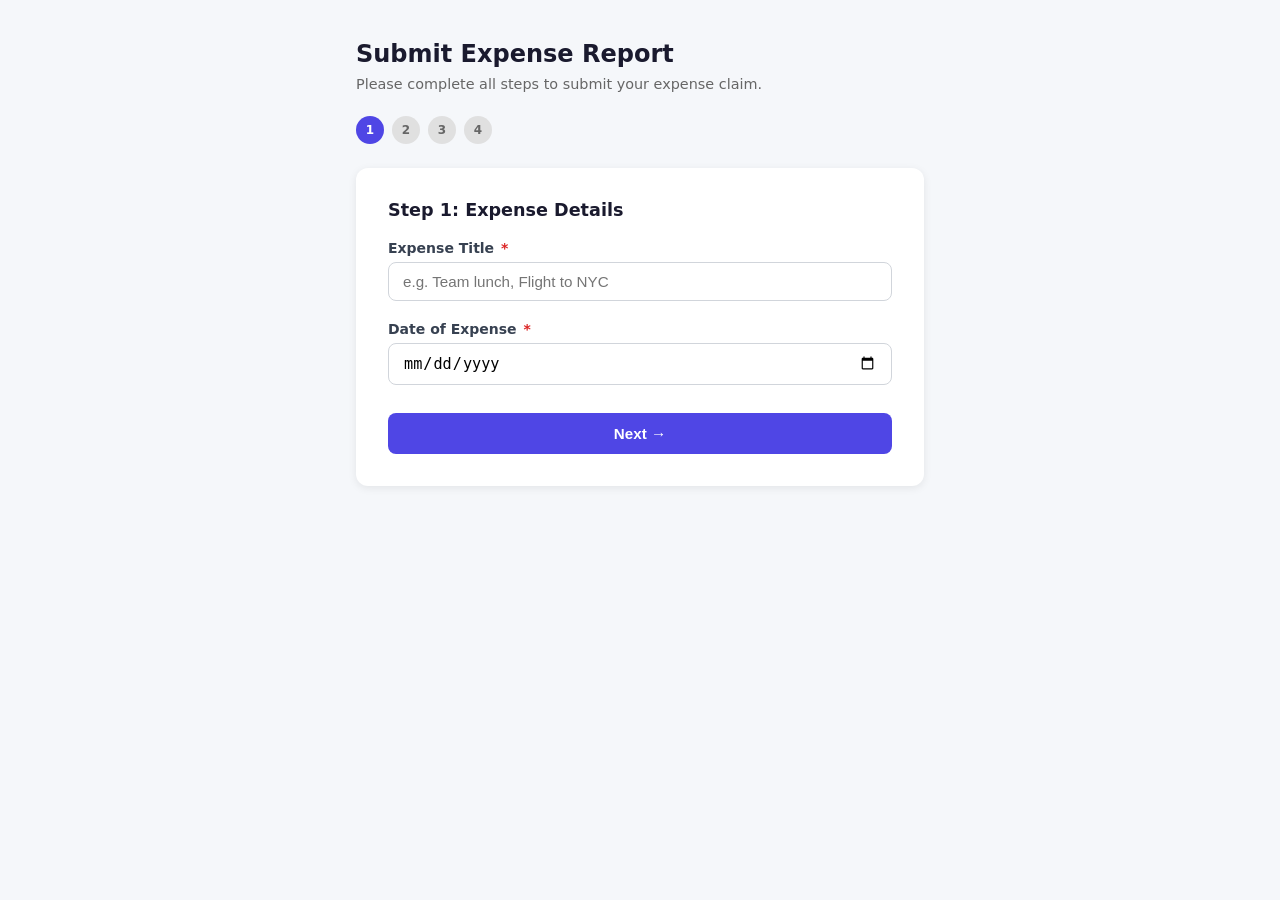
<file: demo_app/baseline/index.html>
<!DOCTYPE html>
<html lang="en">
<head>
  <meta charset="UTF-8">
  <meta name="viewport" content="width=device-width, initial-scale=1.0">
  <title>Submit Expense Report</title>
  <style>
    * { box-sizing: border-box; margin: 0; padding: 0; }
    body { font-family: system-ui, sans-serif; background: #f5f7fa; color: #1a1a2e; }
    .container { max-width: 600px; margin: 40px auto; padding: 0 16px; }
    h1 { font-size: 1.5rem; margin-bottom: 8px; }
    .subtitle { color: #666; margin-bottom: 24px; font-size: 0.9rem; }
    .step { display: none; background: #fff; border-radius: 12px; padding: 32px; box-shadow: 0 2px 8px rgba(0,0,0,0.08); }
    .step.active { display: block; }
    .step-indicator { display: flex; gap: 8px; margin-bottom: 24px; }
    .step-dot { width: 28px; height: 28px; border-radius: 50%; background: #e0e0e0; display: flex; align-items: center; justify-content: center; font-size: 0.75rem; font-weight: 600; color: #666; }
    .step-dot.active { background: #4f46e5; color: #fff; }
    .step-dot.done { background: #10b981; color: #fff; }
    h2 { font-size: 1.1rem; margin-bottom: 20px; color: #1a1a2e; }
    .field { margin-bottom: 20px; }
    label { display: block; font-size: 0.875rem; font-weight: 600; margin-bottom: 6px; color: #374151; }
    label .req { color: #dc2626; margin-left: 2px; }
    input, select, textarea { width: 100%; padding: 10px 14px; border: 1.5px solid #d1d5db; border-radius: 8px; font-size: 0.95rem; background: #fff; transition: border-color 0.2s; }
    input:focus, select:focus, textarea:focus { outline: none; border-color: #4f46e5; }
    textarea { resize: vertical; min-height: 80px; }
    .error { color: #dc2626; font-size: 0.8rem; margin-top: 4px; display: block; }
    .btn { display: inline-block; padding: 12px 28px; border-radius: 8px; font-size: 0.95rem; font-weight: 600; cursor: pointer; border: none; transition: all 0.2s; }
    .btn-primary { background: #4f46e5; color: #fff; width: 100%; margin-top: 8px; }
    .btn-primary:hover { background: #4338ca; }
    .btn-secondary { background: #f3f4f6; color: #374151; margin-right: 8px; }
    .btn-secondary:hover { background: #e5e7eb; }
    .btn-group { display: flex; gap: 8px; margin-top: 8px; }
    .success { text-align: center; padding: 40px 20px; }
    .success .icon { font-size: 3rem; margin-bottom: 16px; }
    .success h2 { color: #10b981; }
    .success p { color: #666; margin-top: 8px; }
  </style>
</head>
<body>
  <div class="container">
    <h1>Submit Expense Report</h1>
    <p class="subtitle">Please complete all steps to submit your expense claim.</p>

    <div class="step-indicator" id="step-indicator">
      <div class="step-dot active" id="dot-1">1</div>
      <div class="step-dot" id="dot-2">2</div>
      <div class="step-dot" id="dot-3">3</div>
      <div class="step-dot" id="dot-4">4</div>
    </div>

    <!-- Step 1: Basic Info -->
    <div class="step active" id="step-1">
      <h2>Step 1: Expense Details</h2>
      <div class="field">
        <label for="expense-title">Expense Title <span class="req">*</span></label>
        <input type="text" id="expense-title" placeholder="e.g. Team lunch, Flight to NYC" />
        <span class="error" id="err-title" style="display:none">Please enter an expense title.</span>
      </div>
      <div class="field">
        <label for="expense-date">Date of Expense <span class="req">*</span></label>
        <input type="date" id="expense-date" />
        <span class="error" id="err-date" style="display:none">Please select the expense date.</span>
      </div>
      <button class="btn btn-primary" id="btn-next-1" onclick="nextStep(1)">Next →</button>
    </div>

    <!-- Step 2: Amount -->
    <div class="step" id="step-2">
      <h2>Step 2: Amount</h2>
      <div class="field">
        <label for="expense-amount">Amount <span class="req">*</span></label>
        <input type="number" id="expense-amount" placeholder="0.00" min="0" step="0.01" />
        <span class="error" id="err-amount" style="display:none">Please enter a valid amount.</span>
      </div>
      <div class="field">
        <label for="expense-currency">Currency</label>
        <select id="expense-currency">
          <option value="USD">USD – US Dollar</option>
          <option value="EUR">EUR – Euro</option>
          <option value="GBP">GBP – British Pound</option>
          <option value="INR">INR – Indian Rupee</option>
        </select>
      </div>
      <div class="btn-group">
        <button class="btn btn-secondary" onclick="prevStep(2)">← Back</button>
        <button class="btn btn-primary" id="btn-next-2" onclick="nextStep(2)" style="flex:1">Next →</button>
      </div>
    </div>

    <!-- Step 3: Category -->
    <div class="step" id="step-3">
      <h2>Step 3: Category & Description</h2>
      <div class="field">
        <label for="expense-category">Category <span class="req">*</span></label>
        <select id="expense-category">
          <option value="">Select a category...</option>
          <option value="travel">Travel</option>
          <option value="meals">Meals & Entertainment</option>
          <option value="supplies">Office Supplies</option>
          <option value="training">Training & Education</option>
          <option value="other">Other</option>
        </select>
        <span class="error" id="err-category" style="display:none">Please select a category.</span>
      </div>
      <div class="field">
        <label for="expense-description">Description <span class="req">*</span></label>
        <textarea id="expense-description" placeholder="Briefly describe this expense..."></textarea>
        <span class="error" id="err-desc" style="display:none">Please enter a description.</span>
      </div>
      <div class="btn-group">
        <button class="btn btn-secondary" onclick="prevStep(3)">← Back</button>
        <button class="btn btn-primary" id="btn-next-3" onclick="nextStep(3)" style="flex:1">Next →</button>
      </div>
    </div>

    <!-- Step 4: Receipt -->
    <div class="step" id="step-4">
      <h2>Step 4: Attach Receipt</h2>
      <div class="field">
        <label for="receipt-upload">Receipt (optional)</label>
        <input type="file" id="receipt-upload" accept="image/*,.pdf" />
      </div>
      <button class="btn btn-primary" id="btn-submit" onclick="submitForm()">Submit Expense Report</button>
    </div>

    <!-- Success -->
    <div class="step" id="step-success">
      <div class="success">
        <div class="icon">✅</div>
        <h2>Expense Submitted!</h2>
        <p>Your expense report has been submitted successfully.<br>You'll receive a confirmation email shortly.</p>
      </div>
    </div>
  </div>

  <script>
    function nextStep(current) {
      if (!validate(current)) return;
      document.getElementById('step-' + current).classList.remove('active');
      document.getElementById('dot-' + current).classList.remove('active');
      document.getElementById('dot-' + current).classList.add('done');
      const next = current + 1;
      if (next <= 4) {
        document.getElementById('step-' + next).classList.add('active');
        document.getElementById('dot-' + next).classList.add('active');
      }
    }
    function prevStep(current) {
      document.getElementById('step-' + current).classList.remove('active');
      document.getElementById('dot-' + current).classList.remove('active');
      const prev = current - 1;
      document.getElementById('step-' + prev).classList.add('active');
      document.getElementById('dot-' + prev).classList.remove('done');
      document.getElementById('dot-' + prev).classList.add('active');
    }
    function validate(step) {
      let ok = true;
      if (step === 1) {
        const title = document.getElementById('expense-title').value.trim();
        const date = document.getElementById('expense-date').value;
        document.getElementById('err-title').style.display = title ? 'none' : 'block';
        document.getElementById('err-date').style.display = date ? 'none' : 'block';
        ok = title && date;
      } else if (step === 2) {
        const amount = document.getElementById('expense-amount').value;
        document.getElementById('err-amount').style.display = (amount && parseFloat(amount) > 0) ? 'none' : 'block';
        ok = amount && parseFloat(amount) > 0;
      } else if (step === 3) {
        const cat = document.getElementById('expense-category').value;
        const desc = document.getElementById('expense-description').value.trim();
        document.getElementById('err-category').style.display = cat ? 'none' : 'block';
        document.getElementById('err-desc').style.display = desc ? 'none' : 'block';
        ok = cat && desc;
      }
      return ok;
    }
    function submitForm() {
      document.getElementById('step-4').classList.remove('active');
      document.getElementById('dot-4').classList.remove('active');
      document.getElementById('dot-4').classList.add('done');
      document.getElementById('step-success').classList.add('active');
    }
  </script>
</body>
</html>
</file>
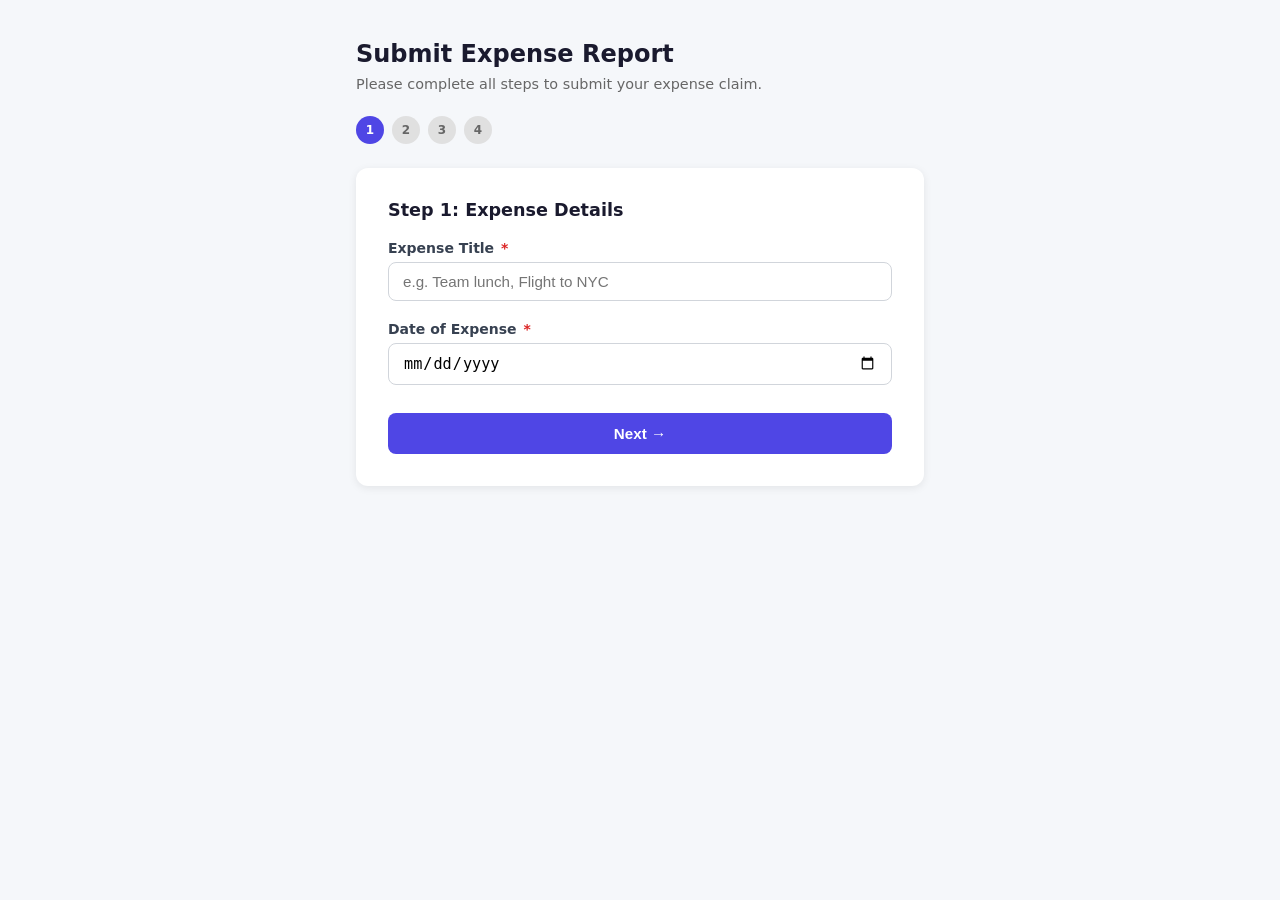
<file: demo_app/fixed/index.html>
<!DOCTYPE html>
<html lang="en">
<head>
  <meta charset="UTF-8">
  <meta name="viewport" content="width=device-width, initial-scale=1.0">
  <title>Submit Expense Report</title>
  <style>
    * { box-sizing: border-box; margin: 0; padding: 0; }
    body { font-family: system-ui, sans-serif; background: #f5f7fa; color: #1a1a2e; }
    .container { max-width: 600px; margin: 40px auto; padding: 0 16px; }
    h1 { font-size: 1.5rem; margin-bottom: 8px; }
    .subtitle { color: #666; margin-bottom: 24px; font-size: 0.9rem; }
    .step { display: none; background: #fff; border-radius: 12px; padding: 32px; box-shadow: 0 2px 8px rgba(0,0,0,0.08); }
    .step.active { display: block; }
    .step-indicator { display: flex; gap: 8px; margin-bottom: 24px; }
    .step-dot { width: 28px; height: 28px; border-radius: 50%; background: #e0e0e0; display: flex; align-items: center; justify-content: center; font-size: 0.75rem; font-weight: 600; color: #666; }
    .step-dot.active { background: #4f46e5; color: #fff; }
    .step-dot.done { background: #10b981; color: #fff; }
    h2 { font-size: 1.1rem; margin-bottom: 20px; color: #1a1a2e; }
    .field { margin-bottom: 20px; }
    label { display: block; font-size: 0.875rem; font-weight: 600; margin-bottom: 6px; color: #374151; }
    label .req { color: #dc2626; margin-left: 2px; }
    .hint { font-size: 0.78rem; color: #6b7280; margin-top: 3px; }
    input, select, textarea { width: 100%; padding: 10px 14px; border: 1.5px solid #d1d5db; border-radius: 8px; font-size: 0.95rem; background: #fff; transition: border-color 0.2s; }
    input:focus, select:focus, textarea:focus { outline: none; border-color: #4f46e5; }
    textarea { resize: vertical; min-height: 80px; }
    .error { color: #dc2626; font-size: 0.8rem; margin-top: 4px; display: block; }
    .btn { display: inline-block; padding: 12px 28px; border-radius: 8px; font-size: 0.95rem; font-weight: 600; cursor: pointer; border: none; transition: all 0.2s; }
    .btn-primary { background: #4f46e5; color: #fff; width: 100%; margin-top: 8px; }
    .btn-primary:hover { background: #4338ca; }
    .btn-secondary { background: #f3f4f6; color: #374151; margin-right: 8px; }
    .btn-secondary:hover { background: #e5e7eb; }
    .btn-group { display: flex; gap: 8px; margin-top: 8px; }
    .success { text-align: center; padding: 40px 20px; }
    .success .icon { font-size: 3rem; margin-bottom: 16px; }
    .success h2 { color: #10b981; }
    .success p { color: #666; margin-top: 8px; }
  </style>
</head>
<body>
  <div class="container">
    <h1>Submit Expense Report</h1>
    <p class="subtitle">Please complete all steps to submit your expense claim.</p>

    <div class="step-indicator" id="step-indicator">
      <div class="step-dot active" id="dot-1">1</div>
      <div class="step-dot" id="dot-2">2</div>
      <div class="step-dot" id="dot-3">3</div>
      <div class="step-dot" id="dot-4">4</div>
    </div>

    <!-- Step 1: Basic Info -->
    <div class="step active" id="step-1">
      <h2>Step 1: Expense Details</h2>
      <div class="field">
        <label for="expense-title">Expense Title <span class="req">*</span></label>
        <input type="text" id="expense-title" placeholder="e.g. Team lunch, Flight to NYC" />
        <span class="error" id="err-title" style="display:none">Please enter an expense title.</span>
      </div>
      <div class="field">
        <label for="expense-date">Date of Expense <span class="req">*</span></label>
        <input type="date" id="expense-date" />
        <span class="error" id="err-date" style="display:none">Please select the expense date.</span>
      </div>
      <button class="btn btn-primary" id="btn-next-1" onclick="nextStep(1)">Next →</button>
    </div>

    <!-- Step 2: Amount — FIX: required marker + visible error -->
    <div class="step" id="step-2">
      <h2>Step 2: Amount</h2>
      <div class="field">
        <label for="expense-amount">Amount <span class="req">*</span></label>
        <input type="number" id="expense-amount" placeholder="0.00" min="0" step="0.01" />
        <span class="error" id="err-amount" style="display:none">Please enter a valid amount greater than 0.</span>
      </div>
      <div class="field">
        <label for="expense-currency">Currency</label>
        <select id="expense-currency">
          <option value="USD">USD – US Dollar</option>
          <option value="EUR">EUR – Euro</option>
          <option value="GBP">GBP – British Pound</option>
          <option value="INR">INR – Indian Rupee</option>
        </select>
      </div>
      <div class="btn-group">
        <button class="btn btn-secondary" onclick="prevStep(2)">← Back</button>
        <button class="btn btn-primary" id="btn-next-2" onclick="nextStep(2)" style="flex:1">Next →</button>
      </div>
    </div>

    <!-- Step 3: FIX — plain language label with helpful hint -->
    <div class="step" id="step-3">
      <h2>Step 3: Category & Description</h2>
      <div class="field">
        <!-- FIX: plain language with hint explaining the field -->
        <label for="expense-category">Department or Project Code <span class="req">*</span></label>
        <select id="expense-category">
          <option value="">Select your team's billing code...</option>
          <option value="CC-100">CC-100 – Engineering</option>
          <option value="CC-200">CC-200 – Sales & Marketing</option>
          <option value="CC-300">CC-300 – Operations</option>
          <option value="CC-400">CC-400 – Human Resources</option>
          <option value="CC-500">CC-500 – Finance</option>
        </select>
        <span class="hint">This is your team's billing code. Ask your manager if you're unsure.</span>
        <span class="error" id="err-category" style="display:none">Please select your department or project code.</span>
      </div>
      <div class="field">
        <label for="expense-description">Description <span class="req">*</span></label>
        <textarea id="expense-description" placeholder="Briefly describe this expense..."></textarea>
        <span class="error" id="err-desc" style="display:none">Please enter a description.</span>
      </div>
      <div class="btn-group">
        <button class="btn btn-secondary" onclick="prevStep(3)">← Back</button>
        <button class="btn btn-primary" id="btn-next-3" onclick="nextStep(3)" style="flex:1">Next →</button>
      </div>
    </div>

    <!-- Step 4: FIX — submit button at top, no spacer -->
    <div class="step" id="step-4">
      <h2>Step 4: Attach Receipt</h2>
      <!-- FIX: submit button immediately visible, no large margin -->
      <button class="btn btn-primary" id="btn-submit" onclick="submitForm()">Submit Expense Report</button>
      <div class="field" style="margin-top:20px">
        <label for="receipt-upload">Receipt (optional)</label>
        <input type="file" id="receipt-upload" accept="image/*,.pdf" />
      </div>
    </div>

    <!-- Success -->
    <div class="step" id="step-success">
      <div class="success">
        <div class="icon">✅</div>
        <h2>Expense Submitted!</h2>
        <p>Your expense report has been submitted successfully.<br>You'll receive a confirmation email shortly.</p>
      </div>
    </div>
  </div>

  <script>
    function nextStep(current) {
      if (!validate(current)) return;
      document.getElementById('step-' + current).classList.remove('active');
      document.getElementById('dot-' + current).classList.remove('active');
      document.getElementById('dot-' + current).classList.add('done');
      const next = current + 1;
      if (next <= 4) {
        document.getElementById('step-' + next).classList.add('active');
        document.getElementById('dot-' + next).classList.add('active');
      }
    }
    function prevStep(current) {
      document.getElementById('step-' + current).classList.remove('active');
      document.getElementById('dot-' + current).classList.remove('active');
      const prev = current - 1;
      document.getElementById('step-' + prev).classList.add('active');
      document.getElementById('dot-' + prev).classList.remove('done');
      document.getElementById('dot-' + prev).classList.add('active');
    }
    function validate(step) {
      let ok = true;
      if (step === 1) {
        const title = document.getElementById('expense-title').value.trim();
        const date = document.getElementById('expense-date').value;
        document.getElementById('err-title').style.display = title ? 'none' : 'block';
        document.getElementById('err-date').style.display = date ? 'none' : 'block';
        ok = title && date;
      } else if (step === 2) {
        const amount = document.getElementById('expense-amount').value;
        document.getElementById('err-amount').style.display = (amount && parseFloat(amount) > 0) ? 'none' : 'block';
        ok = amount && parseFloat(amount) > 0;
      } else if (step === 3) {
        const cat = document.getElementById('expense-category').value;
        const desc = document.getElementById('expense-description').value.trim();
        document.getElementById('err-category').style.display = cat ? 'none' : 'block';
        document.getElementById('err-desc').style.display = desc ? 'none' : 'block';
        ok = cat && desc;
      }
      return ok;
    }
    function submitForm() {
      document.getElementById('step-4').classList.remove('active');
      document.getElementById('dot-4').classList.remove('active');
      document.getElementById('dot-4').classList.add('done');
      document.getElementById('step-success').classList.add('active');
    }
  </script>
</body>
</html>
</file>
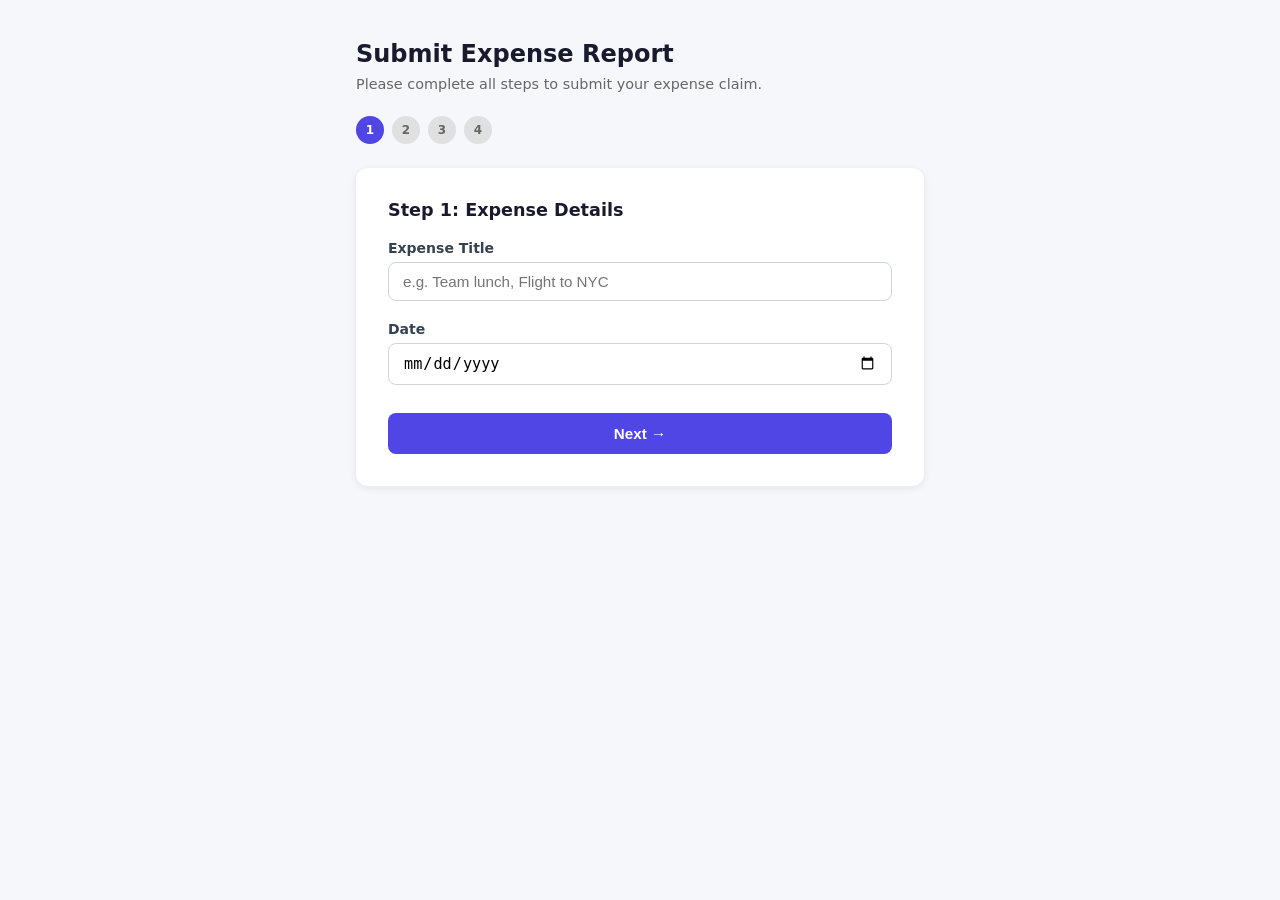
<file: demo_app/flawed/index.html>
<!DOCTYPE html>
<html lang="en">
<head>
  <meta charset="UTF-8">
  <meta name="viewport" content="width=device-width, initial-scale=1.0">
  <title>Submit Expense Report</title>
  <style>
    * { box-sizing: border-box; margin: 0; padding: 0; }
    body { font-family: system-ui, sans-serif; background: #f5f7fa; color: #1a1a2e; }
    .container { max-width: 600px; margin: 40px auto; padding: 0 16px; }
    h1 { font-size: 1.5rem; margin-bottom: 8px; }
    .subtitle { color: #666; margin-bottom: 24px; font-size: 0.9rem; }
    .step { display: none; background: #fff; border-radius: 12px; padding: 32px; box-shadow: 0 2px 8px rgba(0,0,0,0.08); }
    .step.active { display: block; }
    .step-indicator { display: flex; gap: 8px; margin-bottom: 24px; }
    .step-dot { width: 28px; height: 28px; border-radius: 50%; background: #e0e0e0; display: flex; align-items: center; justify-content: center; font-size: 0.75rem; font-weight: 600; color: #666; }
    .step-dot.active { background: #4f46e5; color: #fff; }
    .step-dot.done { background: #10b981; color: #fff; }
    h2 { font-size: 1.1rem; margin-bottom: 20px; color: #1a1a2e; }
    .field { margin-bottom: 20px; }
    label { display: block; font-size: 0.875rem; font-weight: 600; margin-bottom: 6px; color: #374151; }
    input, select, textarea { width: 100%; padding: 10px 14px; border: 1.5px solid #d1d5db; border-radius: 8px; font-size: 0.95rem; background: #fff; transition: border-color 0.2s; }
    input:focus, select:focus, textarea:focus { outline: none; border-color: #4f46e5; }
    textarea { resize: vertical; min-height: 80px; }
    /* FLAW: error messages hidden by default and never shown */
    .error { color: #dc2626; font-size: 0.8rem; margin-top: 4px; display: none !important; }
    .btn { display: inline-block; padding: 12px 28px; border-radius: 8px; font-size: 0.95rem; font-weight: 600; cursor: pointer; border: none; transition: all 0.2s; }
    .btn-primary { background: #4f46e5; color: #fff; width: 100%; margin-top: 8px; }
    .btn-primary:hover { background: #4338ca; }
    .btn-secondary { background: #f3f4f6; color: #374151; margin-right: 8px; }
    .btn-secondary:hover { background: #e5e7eb; }
    .btn-group { display: flex; gap: 8px; margin-top: 8px; }
    /* FLAW: submit button pushed below fold on mobile */
    .submit-spacer { margin-top: 300px; }
    .success { text-align: center; padding: 40px 20px; }
    .success .icon { font-size: 3rem; margin-bottom: 16px; }
    .success h2 { color: #10b981; }
    .success p { color: #666; margin-top: 8px; }
  </style>
</head>
<body>
  <div class="container">
    <h1>Submit Expense Report</h1>
    <p class="subtitle">Please complete all steps to submit your expense claim.</p>

    <div class="step-indicator" id="step-indicator">
      <div class="step-dot active" id="dot-1">1</div>
      <div class="step-dot" id="dot-2">2</div>
      <div class="step-dot" id="dot-3">3</div>
      <div class="step-dot" id="dot-4">4</div>
    </div>

    <!-- Step 1: Basic Info -->
    <div class="step active" id="step-1">
      <h2>Step 1: Expense Details</h2>
      <div class="field">
        <!-- No required marker -->
        <label for="expense-title">Expense Title</label>
        <input type="text" id="expense-title" placeholder="e.g. Team lunch, Flight to NYC" />
        <span class="error" id="err-title">Please enter an expense title.</span>
      </div>
      <div class="field">
        <label for="expense-date">Date</label>
        <input type="date" id="expense-date" />
        <span class="error" id="err-date">Please select the expense date.</span>
      </div>
      <button class="btn btn-primary" id="btn-next-1" onclick="nextStep(1)">Next →</button>
    </div>

    <!-- Step 2: Amount — FLAW: no required marker, error hidden always -->
    <div class="step" id="step-2">
      <h2>Step 2: Amount</h2>
      <div class="field">
        <!-- FLAW: no required marker on amount field -->
        <label for="expense-amount">Amount</label>
        <input type="number" id="expense-amount" placeholder="0.00" min="0" step="0.01" />
        <span class="error" id="err-amount">Please enter a valid amount.</span>
      </div>
      <div class="field">
        <label for="expense-currency">Currency</label>
        <select id="expense-currency">
          <option value="USD">USD – US Dollar</option>
          <option value="EUR">EUR – Euro</option>
          <option value="GBP">GBP – British Pound</option>
          <option value="INR">INR – Indian Rupee</option>
        </select>
      </div>
      <div class="btn-group">
        <button class="btn btn-secondary" onclick="prevStep(2)">← Back</button>
        <button class="btn btn-primary" id="btn-next-2" onclick="nextStep(2)" style="flex:1">Next →</button>
      </div>
    </div>

    <!-- Step 3: FLAW — "Cost Center Code" jargon with no explanation -->
    <div class="step" id="step-3">
      <h2>Step 3: Cost Center Code & Remarks</h2>
      <div class="field">
        <!-- FLAW: confusing jargon label with no explanation -->
        <label for="expense-category">Cost Center Code</label>
        <select id="expense-category">
          <option value="">Select cost center...</option>
          <option value="CC-100">CC-100</option>
          <option value="CC-200">CC-200</option>
          <option value="CC-300">CC-300</option>
          <option value="CC-400">CC-400</option>
          <option value="CC-500">CC-500</option>
        </select>
        <span class="error" id="err-category">Please select a cost center.</span>
      </div>
      <div class="field">
        <label for="expense-description">Remarks</label>
        <textarea id="expense-description" placeholder="Enter remarks..."></textarea>
        <span class="error" id="err-desc">Please enter remarks.</span>
      </div>
      <div class="btn-group">
        <button class="btn btn-secondary" onclick="prevStep(3)">← Back</button>
        <button class="btn btn-primary" id="btn-next-3" onclick="nextStep(3)" style="flex:1">Next →</button>
      </div>
    </div>

    <!-- Step 4: FLAW — submit button buried below fold on mobile viewport -->
    <div class="step" id="step-4">
      <h2>Step 4: Attach Receipt</h2>
      <div class="field">
        <label for="receipt-upload">Receipt (optional)</label>
        <input type="file" id="receipt-upload" accept="image/*,.pdf" />
      </div>
      <!-- FLAW: large spacer pushes button off-screen on 375px viewport -->
      <div class="submit-spacer"></div>
      <button class="btn btn-primary" id="btn-submit" onclick="submitForm()">Submit Expense Report</button>
    </div>

    <!-- Success -->
    <div class="step" id="step-success">
      <div class="success">
        <div class="icon">✅</div>
        <h2>Expense Submitted!</h2>
        <p>Your expense report has been submitted successfully.<br>You'll receive a confirmation email shortly.</p>
      </div>
    </div>
  </div>

  <script>
    function nextStep(current) {
      // FLAW: no validation enforced — allows empty fields to pass
      document.getElementById('step-' + current).classList.remove('active');
      document.getElementById('dot-' + current).classList.remove('active');
      document.getElementById('dot-' + current).classList.add('done');
      const next = current + 1;
      if (next <= 4) {
        document.getElementById('step-' + next).classList.add('active');
        document.getElementById('dot-' + next).classList.add('active');
      }
    }
    function prevStep(current) {
      document.getElementById('step-' + current).classList.remove('active');
      document.getElementById('dot-' + current).classList.remove('active');
      const prev = current - 1;
      document.getElementById('step-' + prev).classList.add('active');
      document.getElementById('dot-' + prev).classList.remove('done');
      document.getElementById('dot-' + prev).classList.add('active');
    }
    function submitForm() {
      document.getElementById('step-4').classList.remove('active');
      document.getElementById('dot-4').classList.remove('active');
      document.getElementById('dot-4').classList.add('done');
      document.getElementById('step-success').classList.add('active');
    }
  </script>
</body>
</html>
</file>
